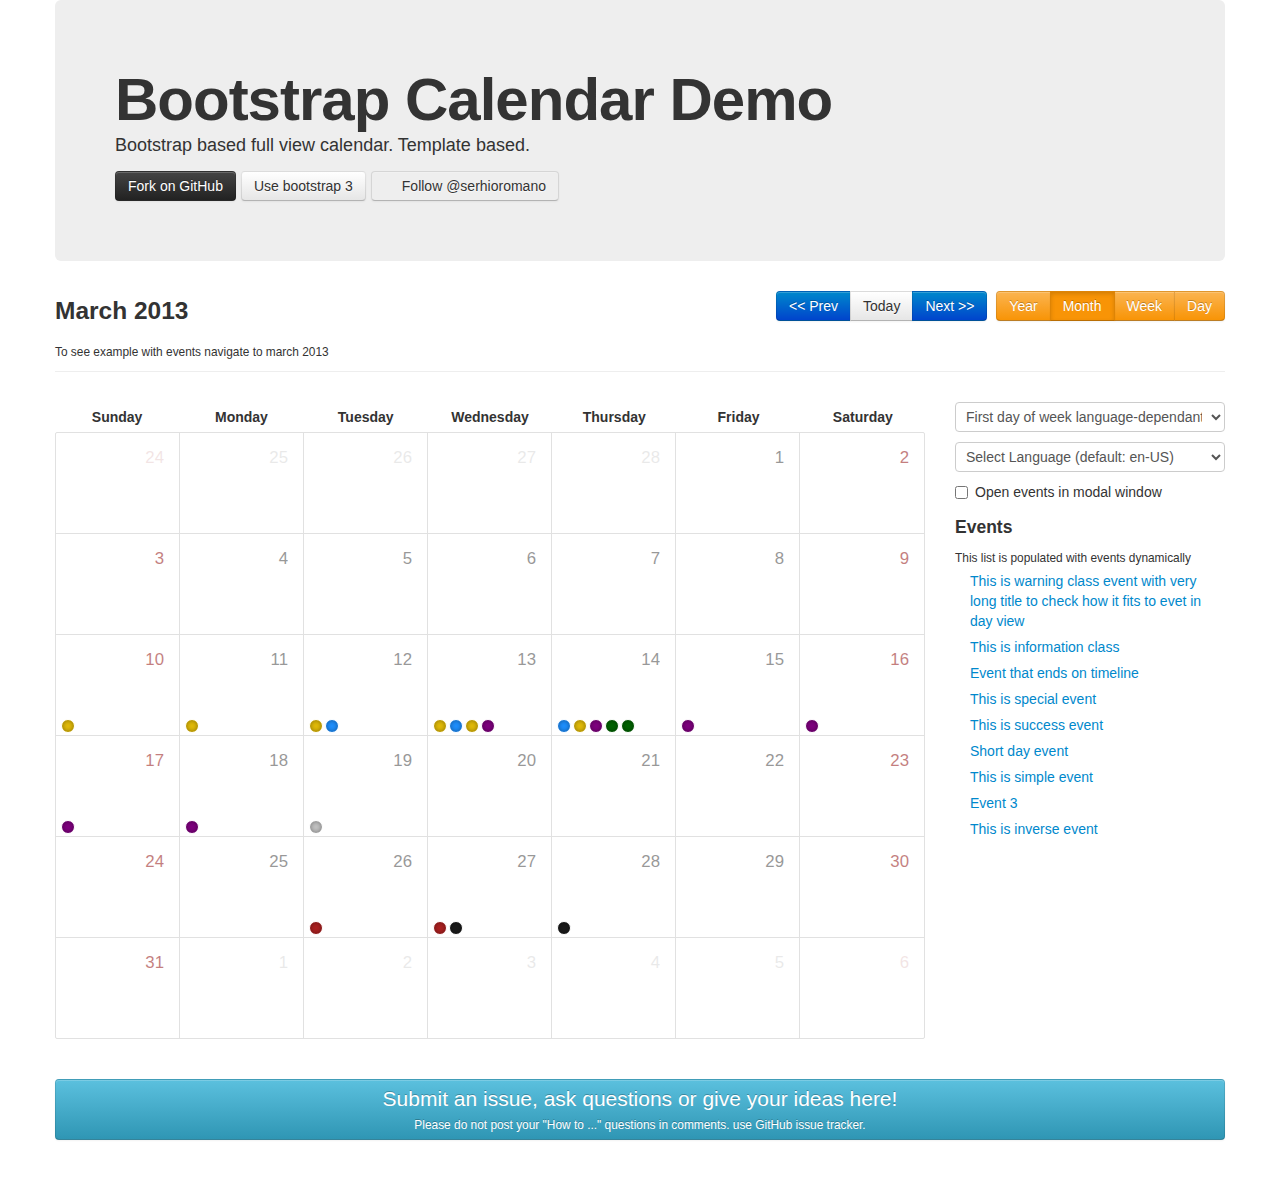
<file: interactive_ui/static/assets/calendar/bootstrap-calendar-master/bootstrap-calendar-master/index.html>
<!DOCTYPE html>
<html>
<head>
	<title>Twitter Bootstrap jQuery Calendar component</title>

	<meta name="description" content="Full view calendar component for twitter bootstrap with year, month, week, day views.">
	<meta name="keywords" content="jQuery,Bootstrap,Calendar,HTML,CSS,JavaScript,responsive,month,week,year,day">
	<meta name="author" content="Serhioromano">
	<meta charset="UTF-8">

	<link rel="stylesheet" href="components/bootstrap2/css/bootstrap.css">
	<link rel="stylesheet" href="components/bootstrap2/css/bootstrap-responsive.css">
	<link rel="stylesheet" href="css/calendar.css">

	<style type="text/css">
		.btn-twitter {
			padding-left: 30px;
			background: rgba(0, 0, 0, 0) url(https://platform.twitter.com/widgets/images/btn.27237bab4db188ca749164efd38861b0.png) -20px 6px no-repeat;
			background-position: -20px 11px !important;
		}
		.btn-twitter:hover {
			background-position:  -20px -18px !important;
		}
	</style>
</head>
<body>
<div class="container">
	<div class="hero-unit">
		<h1>Bootstrap Calendar Demo</h1>

		<p>Bootstrap based full view calendar. Template based.</p>

		<a class="btn btn-inverse" href="https://github.com/Serhioromano/bootstrap-calendar">Fork on GitHub</a>
		<a class="btn" href="index-bs3.html">Use bootstrap 3</a>
		<a href="https://twitter.com/serhioromano" class="btn btn-twitter" data-show-count="false" data-size="large">Follow @serhioromano</a>
		<script>!function(d,s,id){var js,fjs=d.getElementsByTagName(s)[0],p=/^http:/.test(d.location)?'http':'https';if(!d.getElementById(id)){js=d.createElement(s);js.id=id;js.src=p+'://platform.twitter.com/widgets.js';fjs.parentNode.insertBefore(js,fjs);}}(document, 'script', 'twitter-wjs');
		</script>
	</div>

	<div class="page-header">

		<div class="pull-right form-inline">
			<div class="btn-group">
				<button class="btn btn-primary" data-calendar-nav="prev"><< Prev</button>
				<button class="btn" data-calendar-nav="today">Today</button>
				<button class="btn btn-primary" data-calendar-nav="next">Next >></button>
			</div>
			<div class="btn-group">
				<button class="btn btn-warning" data-calendar-view="year">Year</button>
				<button class="btn btn-warning active" data-calendar-view="month">Month</button>
				<button class="btn btn-warning" data-calendar-view="week">Week</button>
				<button class="btn btn-warning" data-calendar-view="day">Day</button>
			</div>
		</div>

		<h3></h3>
		<small>To see example with events navigate to march 2013</small>
	</div>

	<div class="row">
		<div class="span9">
			<div id="calendar"></div>
		</div>
		<div class="span3">
			<div class="row-fluid">
				<select id="first_day" class="span12">
					<option value="" selected="selected">First day of week language-dependant</option>
					<option value="2">First day of week is Sunday</option>
					<option value="1">First day of week is Monday</option>
				</select>
				<select id="language" class="span12">
					<option value="">Select Language (default: en-US)</option>
					<option value="bg-BG">Bulgarian</option>
					<option value="nl-NL">Dutch</option>
					<option value="fr-FR">French</option>
					<option value="de-DE">German</option>
					<option value="el-GR">Greek</option>
					<option value="hu-HU">Hungarian</option>
					<option value="id-ID">Bahasa Indonesia</option>
					<option value="it-IT">Italian</option>
					<option value="pl-PL">Polish</option>
					<option value="pt-BR">Portuguese (Brazil)</option>
					<option value="ro-RO">Romania</option>
					<option value="es-CO">Spanish (Colombia)</option>
					<option value="es-MX">Spanish (Mexico)</option>
					<option value="es-ES">Spanish (Spain)</option>
					<option value="ru-RU">Russian</option>
					<option value="sk-SR">Slovak</option>
					<option value="sv-SE">Swedish</option>
					<option value="zh-CN">简体中文</option>
					<option value="zh-TW">繁體中文</option>
					<option value="ko-KR">한국어</option>
				</select>
				<label class="checkbox">
					<input type="checkbox" value="#events-modal" id="events-in-modal"> Open events in modal window
				</label>
			</div>

			<h4>Events</h4>
			<small>This list is populated with events dynamically</small>
			<ul id="eventlist" class="nav nav-list"></ul>
		</div>
	</div>

	<div class="clearfix"></div>
	<br><br>
	<a href="https://github.com/Serhioromano/bootstrap-calendar/issues" class="btn btn-block btn-info">
		<center>
			<span class="lead">
				Submit an issue, ask questions or give your ideas here!<br>
			</span>
			<small>Please do not post your "How to ..." questions in comments. use GitHub issue tracker.</small>
		</center>
	</a>
	<br><br>

	<div id="disqus_thread"></div>
	<noscript>Please enable JavaScript to view the <a href="http://disqus.com/?ref_noscript">comments powered by Disqus.</a></noscript>

	<div class="modal hide fade" id="events-modal">
		<div class="modal-header">
			<button type="button" class="close" data-dismiss="modal" aria-hidden="true">&times;</button>
			<h3>Event</h3>
		</div>
		<div class="modal-body" style="height: 400px">
		</div>
		<div class="modal-footer">
			<a href="#" data-dismiss="modal" class="btn">Close</a>
		</div>
	</div>

	<script type="text/javascript" src="components/jquery/jquery.min.js"></script>
	<script type="text/javascript" src="components/underscore/underscore-min.js"></script>
	<script type="text/javascript" src="components/bootstrap2/js/bootstrap.min.js"></script>
	<script type="text/javascript" src="components/jstimezonedetect/jstz.min.js"></script>
	<script type="text/javascript" src="js/language/bg-BG.js"></script>
	<script type="text/javascript" src="js/language/nl-NL.js"></script>
	<script type="text/javascript" src="js/language/fr-FR.js"></script>
	<script type="text/javascript" src="js/language/de-DE.js"></script>
	<script type="text/javascript" src="js/language/el-GR.js"></script>
	<script type="text/javascript" src="js/language/it-IT.js"></script>
	<script type="text/javascript" src="js/language/hu-HU.js"></script>
	<script type="text/javascript" src="js/language/pl-PL.js"></script>
	<script type="text/javascript" src="js/language/pt-BR.js"></script>
	<script type="text/javascript" src="js/language/ro-RO.js"></script>
	<script type="text/javascript" src="js/language/es-CO.js"></script>
	<script type="text/javascript" src="js/language/es-MX.js"></script>
	<script type="text/javascript" src="js/language/es-ES.js"></script>
	<script type="text/javascript" src="js/language/ru-RU.js"></script>
	<script type="text/javascript" src="js/language/sk-SR.js"></script>
	<script type="text/javascript" src="js/language/sv-SE.js"></script>
	<script type="text/javascript" src="js/language/zh-CN.js"></script>
	<script type="text/javascript" src="js/language/cs-CZ.js"></script>
	<script type="text/javascript" src="js/language/ko-KR.js"></script>
	<script type="text/javascript" src="js/language/zh-TW.js"></script>
	<script type="text/javascript" src="js/language/id-ID.js"></script>
	<script type="text/javascript" src="js/calendar.js"></script>
	<script type="text/javascript" src="js/app.js"></script>

	<script type="text/javascript">
		var disqus_shortname = 'bootstrapcalendar'; // required: replace example with your forum shortname
		(function() {
			var dsq = document.createElement('script'); dsq.type = 'text/javascript'; dsq.async = true;
			dsq.src = '//' + disqus_shortname + '.disqus.com/embed.js';
			(document.getElementsByTagName('head')[0] || document.getElementsByTagName('body')[0]).appendChild(dsq);
		})();
	</script>
</div>
</body>
</html>
</file>
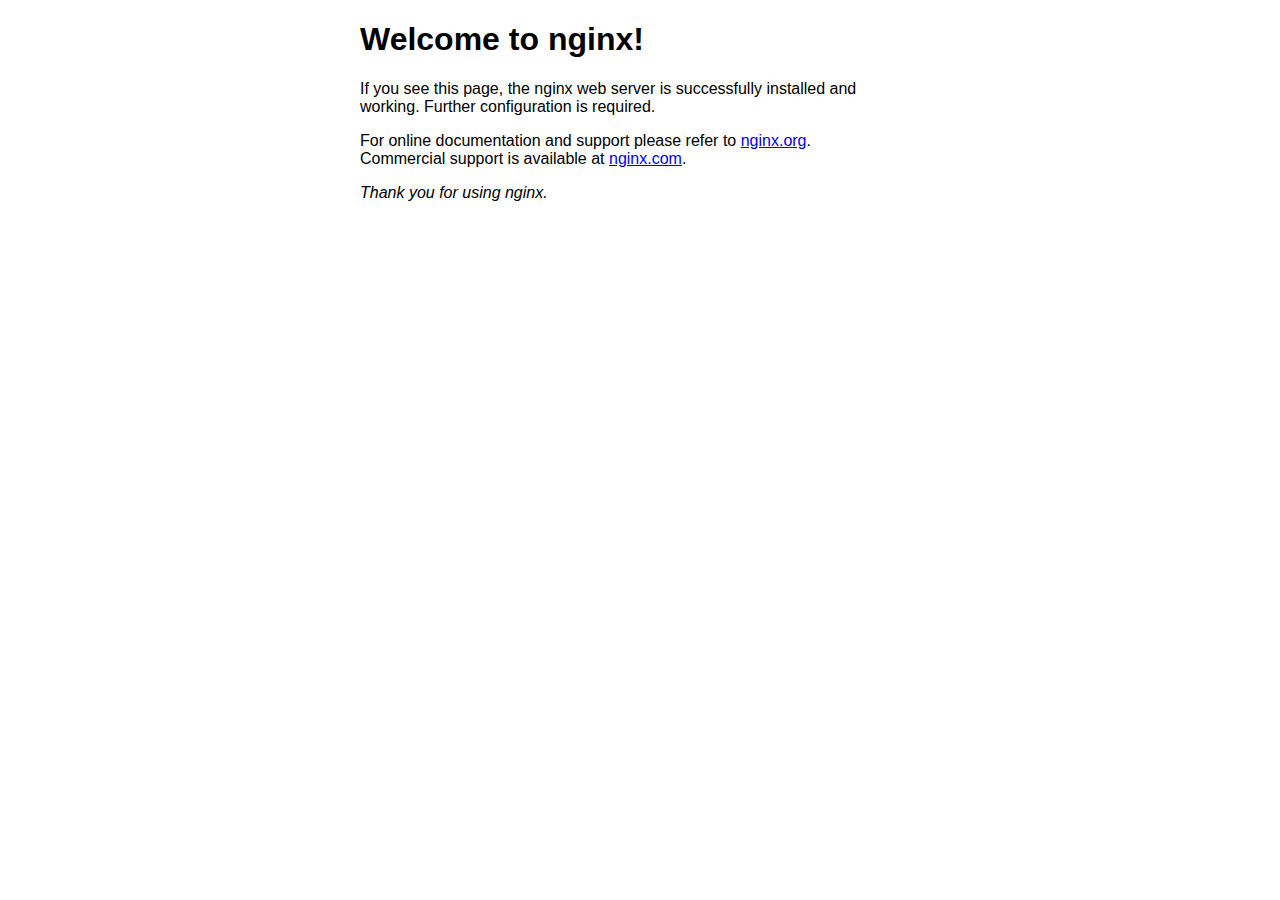
<file: interactive_ui/static/index.nginx-debian.html>
<!DOCTYPE html>
<html>
<head>
<title>Welcome to nginx!</title>
<style>
    body {
        width: 35em;
        margin: 0 auto;
        font-family: Tahoma, Verdana, Arial, sans-serif;
    }
</style>
</head>
<body>
<h1>Welcome to nginx!</h1>
<p>If you see this page, the nginx web server is successfully installed and
working. Further configuration is required.</p>

<p>For online documentation and support please refer to
<a href="http://nginx.org/">nginx.org</a>.<br/>
Commercial support is available at
<a href="http://nginx.com/">nginx.com</a>.</p>

<p><em>Thank you for using nginx.</em></p>
</body>
</html>
</file>
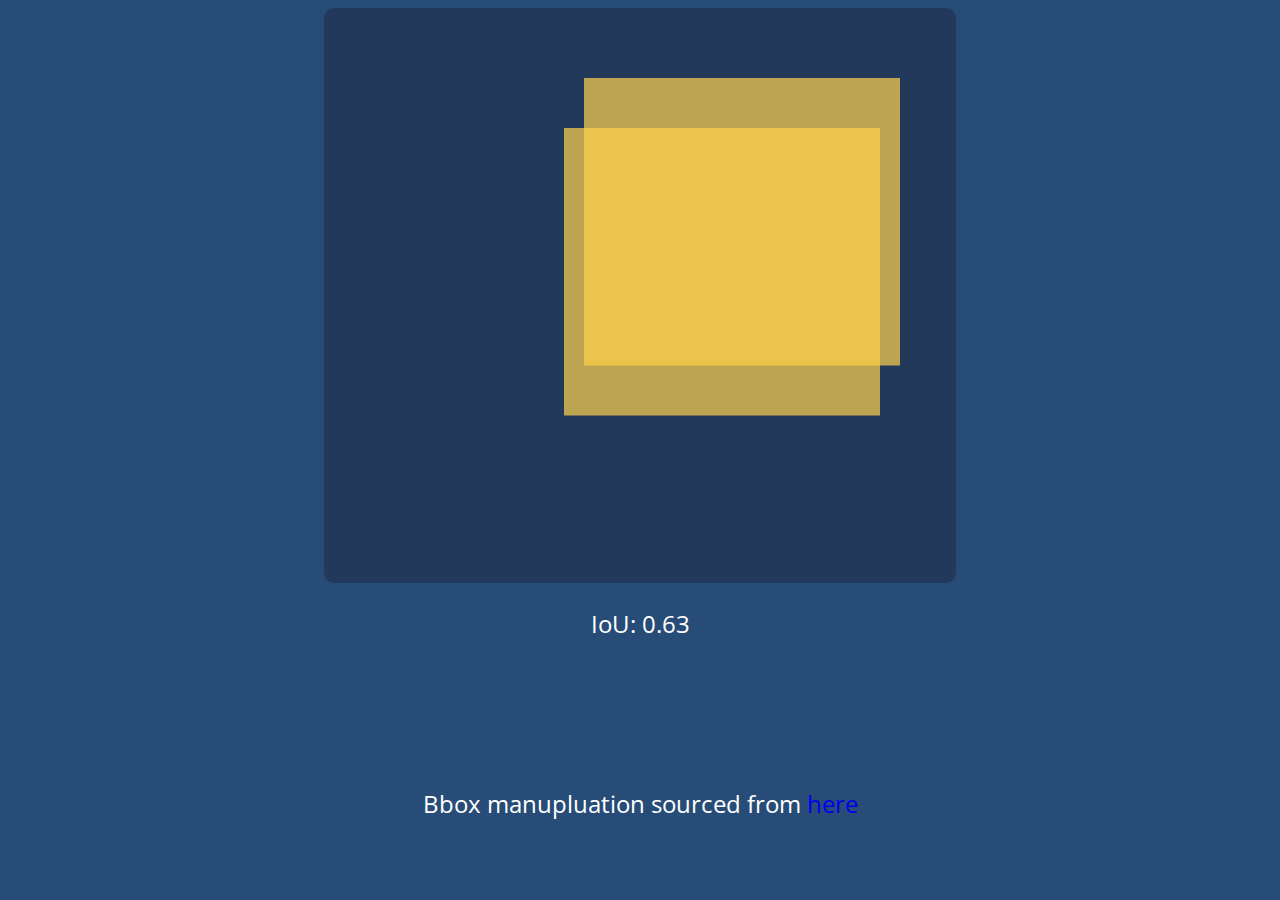
<file: smartav_node/instance_segmentation/web/iou.html>
<html lang="en">

<head>
	<meta charset="UTF-8">
	<meta name="viewport" content="width=device-width, initial-scale=1.0">
	<meta http-equiv="X-UA-Compatible" content="ie=edge">
	
	<title>IoU thingy</title>

	<!-- Because yes, I live in 2013 and still use jQuery. -->
	<link href="https://fonts.googleapis.com/css?family=Open+Sans" rel="stylesheet">
	<script src="scripts/jquery.js"></script>
	<script src="scripts/iou.js"></script>

	<style>
		#container2 { position: relative; }
		#canvas2 { border-radius: 10px; background-color: #23395B; }

		body {

			background-color: #274C77;
			color: #ffffff;
			font-family: 'Open Sans', sans-serif;
			font-size: 24px;

			text-align: center;
		}

		a {
			text-decoration: none;
		}
	</style>
</head>

<body>
	<div id="container2">
		<canvas id="canvas2">
			This text is displayed if your browser does not support HTML5 Canvas.
		</canvas>
	</div>
	<div>
		<p>IoU: <span id='iou'></span></p>
		<br><br><br>
		<p>Bbox manupluation sourced from <a href='http://jsfiddle.net/M8kms/'>here</a></p>
	</div>
</body>
</html>
</file>
<file: interactive_ui/static/assets/calendar/bootstrap-calendar-master/bootstrap-calendar-master/css/calendar.css>
[class*="cal-cell"] {
  float: left;
  margin-left: 0;
  min-height: 1px;
}
.cal-row-fluid {
  width: 100%;
  *zoom: 1;
}
.cal-row-fluid:before,
.cal-row-fluid:after {
  display: table;
  content: "";
  line-height: 0;
}
.cal-row-fluid:after {
  clear: both;
}
.cal-row-fluid [class*="cal-cell"] {
  display: block;
  width: 100%;
  -webkit-box-sizing: border-box;
  -moz-box-sizing: border-box;
  box-sizing: border-box;
  float: left;
  margin-left: 0%;
  *margin-left: -0.05213764337851929%;
}
.cal-row-fluid [class*="cal-cell"]:first-child {
  margin-left: 0;
}
.cal-row-fluid .controls-row [class*="cal-cell"] + [class*="cal-cell"] {
  margin-left: 0%;
}
.cal-row-fluid .cal-cell7 {
  width: 100%;
  *width: 99.94669509594883%;
}
.cal-row-fluid .cal-cell6 {
  width: 85.71428571428571%;
  *width: 85.66098081023453%;
}
.cal-row-fluid .cal-cell5 {
  width: 71.42857142857142%;
  *width: 71.37526652452024%;
}
.cal-row-fluid .cal-cell4 {
  width: 57.14285714285714%;
  *width: 57.089552238805965%;
}
.cal-row-fluid .cal-cell3 {
  width: 42.857142857142854%;
  *width: 42.80383795309168%;
}
.cal-row-fluid .cal-cell2 {
  width: 28.57142857142857%;
  *width: 28.518123667377395%;
}
.cal-row-fluid .cal-cell1 {
  width: 14.285714285714285%;
  *width: 14.232409381663112%;
}
.cal-week-box .cal-offset7,
.cal-row-fluid .cal-offset7,
.cal-row-fluid .cal-offset7:first-child {
  margin-left: 100%;
  *margin-left: 99.89339019189765%;
}
.cal-week-box .cal-offset6,
.cal-row-fluid .cal-offset6,
.cal-row-fluid .cal-offset6:first-child {
  margin-left: 85.71428571428571%;
  *margin-left: 85.60767590618336%;
}
.cal-week-box .cal-offset5,
.cal-row-fluid .cal-offset5,
.cal-row-fluid .cal-offset5:first-child {
  margin-left: 71.42857142857142%;
  *margin-left: 71.32196162046907%;
}
.cal-week-box .cal-offset4,
.cal-row-fluid .cal-offset4,
.cal-row-fluid .cal-offset4:first-child {
  margin-left: 57.14285714285714%;
  *margin-left: 57.03624733475479%;
}
.cal-week-box .cal-offset3,
.cal-row-fluid .cal-offset3,
.cal-row-fluid .cal-offset3:first-child {
  margin-left: 42.857142857142854%;
  *margin-left: 42.750533049040506%;
}
.cal-week-box .cal-offset2,
.cal-row-fluid .cal-offset2,
.cal-row-fluid .cal-offset2:first-child {
  margin-left: 28.57142857142857%;
  *margin-left: 28.46481876332622%;
}
.cal-week-box .cal-offset1,
.cal-row-fluid .cal-offset1,
.cal-row-fluid .cal-offset1:first-child {
  margin-left: 14.285714285714285%;
  *margin-left: 14.17910447761194%;
}
.cal-row-fluid .cal-cell1 {
  width: 14.285714285714285%;
  *width: 14.233576642335766%;
}
[class*="cal-cell"].hide,
.cal-row-fluid [class*="cal-cell"].hide {
  display: none;
}
[class*="cal-cell"].pull-right,
.cal-row-fluid [class*="cal-cell"].pull-right {
  float: right;
}
.cal-row-head [class*="cal-cell"]:first-child,
.cal-row-head [class*="cal-cell"] {
  min-height: auto;
  overflow: hidden;
  text-overflow: ellipsis;
}
.cal-events-num {
  margin-top: 20px;
}
.cal-month-day {
  position: relative;
  display: block;
  width: 100%;
}
#cal-week-box {
  position: absolute;
  width: 70px;
  left: -71px;
  top: -1px;
  padding: 8px 5px;
  cursor: pointer;
}
#cal-day-tick {
  position: absolute;
  right: 50%;
  bottom: -21px;
  padding: 0px 5px;
  cursor: pointer;
  z-index: 5;
  text-align: center;
  width: 26px;
  margin-right: -17px;
}
.cal-year-box #cal-day-tick {
  margin-right: -7px;
}
#cal-slide-box {
  position: relative;
}
#cal-slide-tick {
  position: absolute;
  width: 16px;
  margin-left: -7px;
  height: 9px;
  top: -1px;
  z-index: 1;
}
#cal-slide-tick.tick-month1 {
  left: 12.5%;
}
#cal-slide-tick.tick-month2 {
  left: 37.5%;
}
#cal-slide-tick.tick-month3 {
  left: 62.5%;
}
#cal-slide-tick.tick-month4 {
  left: 87.5%;
}
#cal-slide-tick.tick-day1 {
  left: 7.14285714285715%;
}
#cal-slide-tick.tick-day2 {
  left: 21.42857142857143%;
}
#cal-slide-tick.tick-day3 {
  left: 35.71428571428572%;
}
#cal-slide-tick.tick-day4 {
  left: 50%;
}
#cal-slide-tick.tick-day5 {
  left: 64.2857142857143%;
}
#cal-slide-tick.tick-day6 {
  left: 78.57142857142859%;
}
#cal-slide-tick.tick-day7 {
  left: 92.85714285714285%;
}
.events-list {
  position: absolute;
  bottom: 0;
  left: 0;
  overflow: hidden;
}
#cal-slide-content ul.unstyled {
  margin-bottom: 0;
}
.cal-week-box {
  position: relative;
}
.cal-week-box [data-event-class] {
  white-space: nowrap;
  height: 30px;
  margin: 1px 1px;
  line-height: 30px;
  text-overflow: ellipsis;
  overflow: hidden;
  padding-left: 10px;
}
.cal-week-box .cal-column {
  position: absolute;
  height: 100%;
  z-index: -1;
}
.cal-week-box .arrow-before,
.cal-week-box .arrow-after {
  position: relative;
}
.cal-week-box .arrow-after:after {
  content: "";
  position: absolute;
  top: 0px;
  width: 0;
  height: 0;
  right: 0;
  border-top: 15px solid #ffffff;
  border-left: 8px solid;
  border-bottom: 15px solid #FFFFFF;
}
.cal-week-box .arrow-before:before {
  content: "";
  position: absolute;
  top: 0px;
  width: 0;
  height: 0;
  left: 1px;
  border-top: 15px solid transparent;
  border-left: 8px solid #FFFFFF;
  border-bottom: 15px solid transparent;
}
#cal-day-box {
  text-wrap: none;
}
#cal-day-box .cal-day-hour-part {
  height: 30px;
  box-sizing: border-box;
  -moz-box-sizing: border-box;
  -webkit-box-sizing: border-box;
  border-bottom: thin dashed #e1e1e1;
}
#cal-day-box .cal-day-hour .day-highlight {
  height: 30px;
}
#cal-day-box .cal-hours {
  font-weight: bolder;
}
#cal-day-box .cal-day-hour:nth-child(odd) {
  background-color: #fafafa;
}
#cal-day-box #cal-day-panel {
  position: relative;
  padding-left: 60px;
}
#cal-day-box #cal-day-panel-hour {
  position: absolute;
  width: 100%;
  margin-left: -60px;
}
#cal-day-box .day-event {
  position: relative;
  max-width: 200px;
  overflow: hidden;
}
#cal-day-box .day-highlight {
  line-height: 30px;
  padding-left: 8px;
  padding-right: 8px;
  box-sizing: border-box;
  -moz-box-sizing: border-box;
  -webkit-box-sizing: border-box;
  border: 1px solid #c3c3c3;
  margin: 1px 1px;
  overflow: hidden;
  text-overflow: ellipsis;
}
#cal-day-box .day-highlight.dh-event-important {
  border: 1px solid #ad2121;
}
#cal-day-box .day-highlight.dh-event-warning {
  border: 1px solid #e3bc08;
}
#cal-day-box .day-highlight.dh-event-info {
  border: 1px solid #1e90ff;
}
#cal-day-box .day-highlight.dh-event-inverse {
  border: 1px solid #1b1b1b;
}
#cal-day-box .day-highlight.dh-event-success {
  border: 1px solid #006400;
}
#cal-day-box .day-highlight.dh-event-special {
  background-color: #ffe6ff;
  border: 1px solid #800080;
}
.event {
  display: block;
  background-color: #c3c3c3;
  width: 12px;
  height: 12px;
  margin-right: 2px;
  margin-bottom: 2px;
  -webkit-box-shadow: inset 0px 0px 5px 0px rgba(0, 0, 0, 0.4);
  box-shadow: inset 0px 0px 5px 0px rgba(0, 0, 0, 0.4);
  border-radius: 8px;
  border: 1px solid #ffffff;
}
.event-block {
  display: block;
  background-color: #c3c3c3;
  width: 20px;
  height: 100%;
}
.cal-event-list .event.pull-left {
  margin-top: 3px;
}
.event-important {
  background-color: #ad2121;
}
.event-info {
  background-color: #1e90ff;
}
.event-warning {
  background-color: #e3bc08;
}
.event-inverse {
  background-color: #1b1b1b;
}
.event-success {
  background-color: #006400;
}
.event-special {
  background-color: #800080;
}
.day-highlight:hover,
.day-highlight {
  background-color: #dddddd;
}
.day-highlight.dh-event-important:hover,
.day-highlight.dh-event-important {
  background-color: #fae3e3;
}
.day-highlight.dh-event-warning:hover,
.day-highlight.dh-event-warning {
  background-color: #fdf1ba;
}
.day-highlight.dh-event-info:hover,
.day-highlight.dh-event-info {
  background-color: #d1e8ff;
}
.day-highlight.dh-event-inverse:hover,
.day-highlight.dh-event-inverse {
  background-color: #c1c1c1;
}
.day-highlight.dh-event-success:hover,
.day-highlight.dh-event-success {
  background-color: #caffca;
}
.day-highlight.dh-event-special:hover,
.day-highlight.dh-event-special {
  background-color: #ffe6ff;
}
.cal-row-head [class*="cal-cell"]:first-child,
.cal-row-head [class*="cal-cell"] {
  font-weight: bolder;
  text-align: center;
  border: 0px solid;
  padding: 5px 0;
}
.cal-row-head [class*="cal-cell"] small {
  font-weight: normal;
}
.cal-year-box .row-fluid:hover,
.cal-row-fluid:hover {
  background-color: #fafafa;
}
.cal-month-day {
  height: 100px;
}
[class*="cal-cell"]:hover {
  background-color: #ededed;
}
.cal-year-box [class*="span"],
.cal-month-box [class*="cal-cell"] {
  min-height: 100px;
  border-right: 1px solid #e1e1e1;
  position: relative;
}
.cal-year-box [class*="span"] {
  min-height: 60px;
}
.cal-year-box .row-fluid [class*="span"]:last-child,
.cal-month-box .cal-row-fluid [class*="cal-cell"]:last-child {
  border-right: 0px;
}
.cal-year-box .row-fluid,
.cal-month-box .cal-row-fluid {
  border-bottom: 1px solid #e1e1e1;
  margin-left: 0px;
  margin-right: 0px;
}
.cal-year-box .row-fluid:last-child,
.cal-month-box .cal-row-fluid:last-child {
  border-bottom: 0px;
}
.cal-month-box,
.cal-year-box,
.cal-week-box {
  border-top: 1px solid #e1e1e1;
  border-bottom: 1px solid #e1e1e1;
  border-right: 1px solid #e1e1e1;
  border-left: 1px solid #e1e1e1;
  border-radius: 2px;
}
span[data-cal-date] {
  font-size: 1.2em;
  font-weight: normal;
  opacity: 0.5;
  cursor: pointer;
  transition: all 0.3s ease-in-out;
  -webkit-transition: all 0.1s ease-in-out;
  -moz-transition: all 0.1s ease-in-out;
  -ms-transition: all 0.1s ease-in-out;
  -o-transition: all 0.1s ease-in-out;
  margin-top: 15px;
  margin-right: 15px;
}
span[data-cal-date]:hover {
  opacity: 1;
}
.cal-day-outmonth span[data-cal-date] {
  opacity: 0.1;
  cursor: default;
}
.cal-day-today {
  background-color: #e8fde7;
}
.cal-day-today span[data-cal-date] {
  color: darkgreen;
}
.cal-month-box .cal-day-today span[data-cal-date] {
  font-size: 1.9em;
}
.cal-day-holiday span[data-cal-date] {
  color: #800080;
}
.cal-day-weekend span[data-cal-date] {
  color: darkred;
}
#cal-week-box {
  border: 1px solid #e1e1e1;
  border-right: 0px;
  border-radius: 5px 0 0 5px;
  background-color: #fafafa;
  text-align: right;
}
#cal-day-tick {
  border: 1px solid #e1e1e1;
  border-top: 0px solid;
  border-radius: 0 0 5px 5px;
  background-color: #ededed;
  text-align: center;
}
#cal-slide-box {
  border-top: 0px solid #8c8c8c;
}
#cal-slide-content {
  padding: 20px;
  color: #ffffff;
  background-image: url("../img/dark_wood.png");
  -webkit-box-shadow: inset 0px 0px 15px 0px rgba(0, 0, 0, 0.5);
  box-shadow: inset 0px 0px 15px 0px rgba(0, 0, 0, 0.5);
}
#cal-slide-tick {
  background-image: url("../img/tick.png?2");
}
#cal-slide-content:hover {
  background-color: transparent;
}
#cal-slide-content a.event-item {
  color: #ffffff;
  font-weight: normal;
  line-height: 22px;
}
.events-list {
  max-height: 47px;
  padding-left: 5px;
}
.cal-column {
  border-left: 1px solid #e1e1e1;
}
a.cal-event-week {
  text-decoration: none;
  color: #151515;
}
.badge-important {
  background-color: #b94a48;
}
</file>
